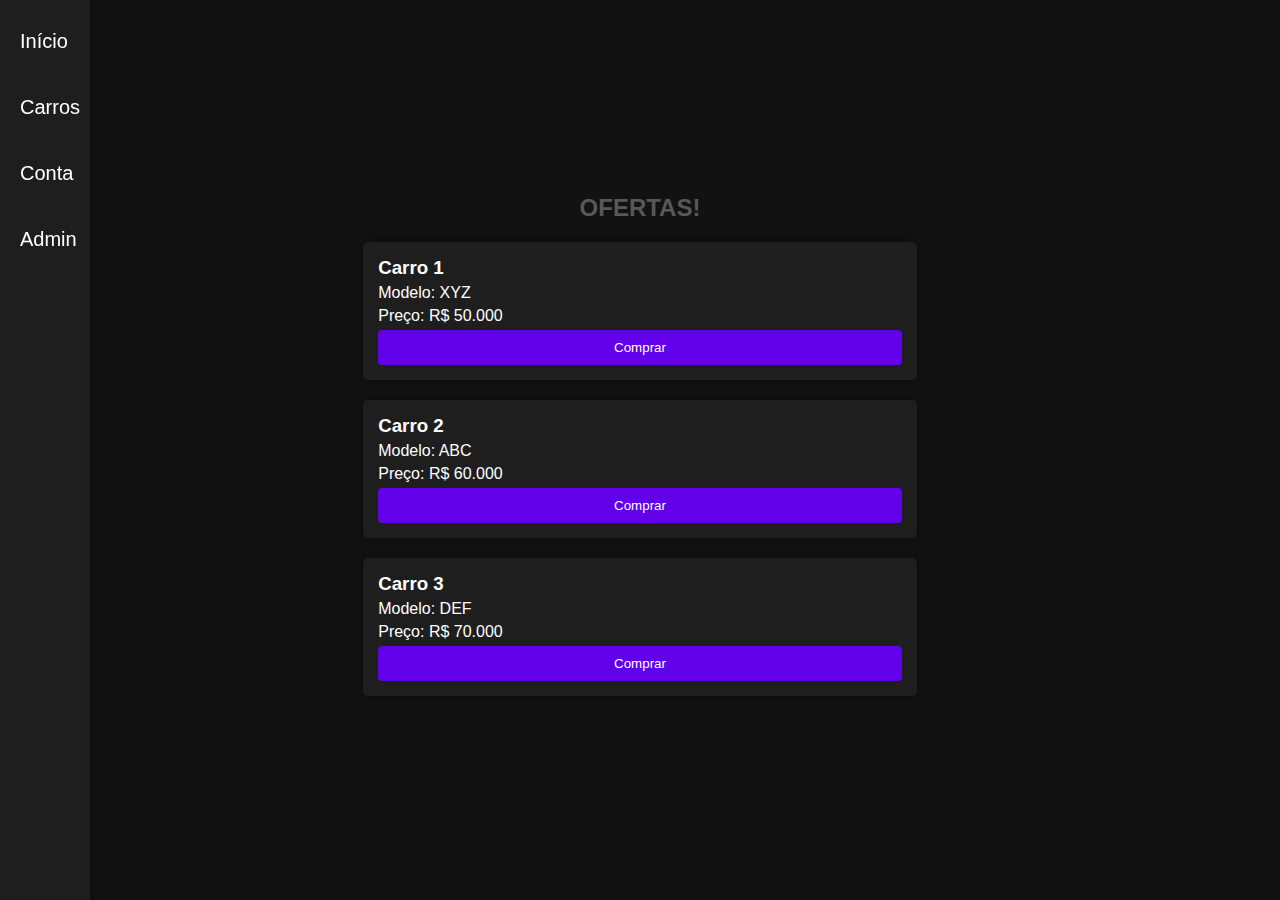
<file: index.html>
<!DOCTYPE html>
<html lang="pt-BR">
<head>
    <meta charset="UTF-8">
    <meta name="viewport" content="width=device-width, initial-scale=1.0">
    <title>Ofertas</title>
    <link rel="stylesheet" href="index.css">
</head>
<body>

    <div class="sidebar">
        <a href="index.html">Início</a>
        <br>
        <a href="carros.html">Carros</a>
        <br>
        <a href="config.html">Conta</a>
        <br>
        <a href="admin.html">Admin</a>
    </div>

    <div class="content">
        <div class="titulo">Ofertas!</div>
        <div class="car-card">
            <h3>Carro 1</h3>
            <p>Modelo: XYZ</p>
            <p>Preço: R$ 50.000</p>
            <button>Comprar</button>
        </div>
        <div class="car-card">
            <h3>Carro 2</h3>
            <p>Modelo: ABC</p>
            <p>Preço: R$ 60.000</p>
            <button>Comprar</button>
        </div>
        <div class="car-card">
            <h3>Carro 3</h3>
            <p>Modelo: DEF</p>
            <p>Preço: R$ 70.000</p>
            <button>Comprar</button>
        </div>
    </div>

</body>
</html>
</file>
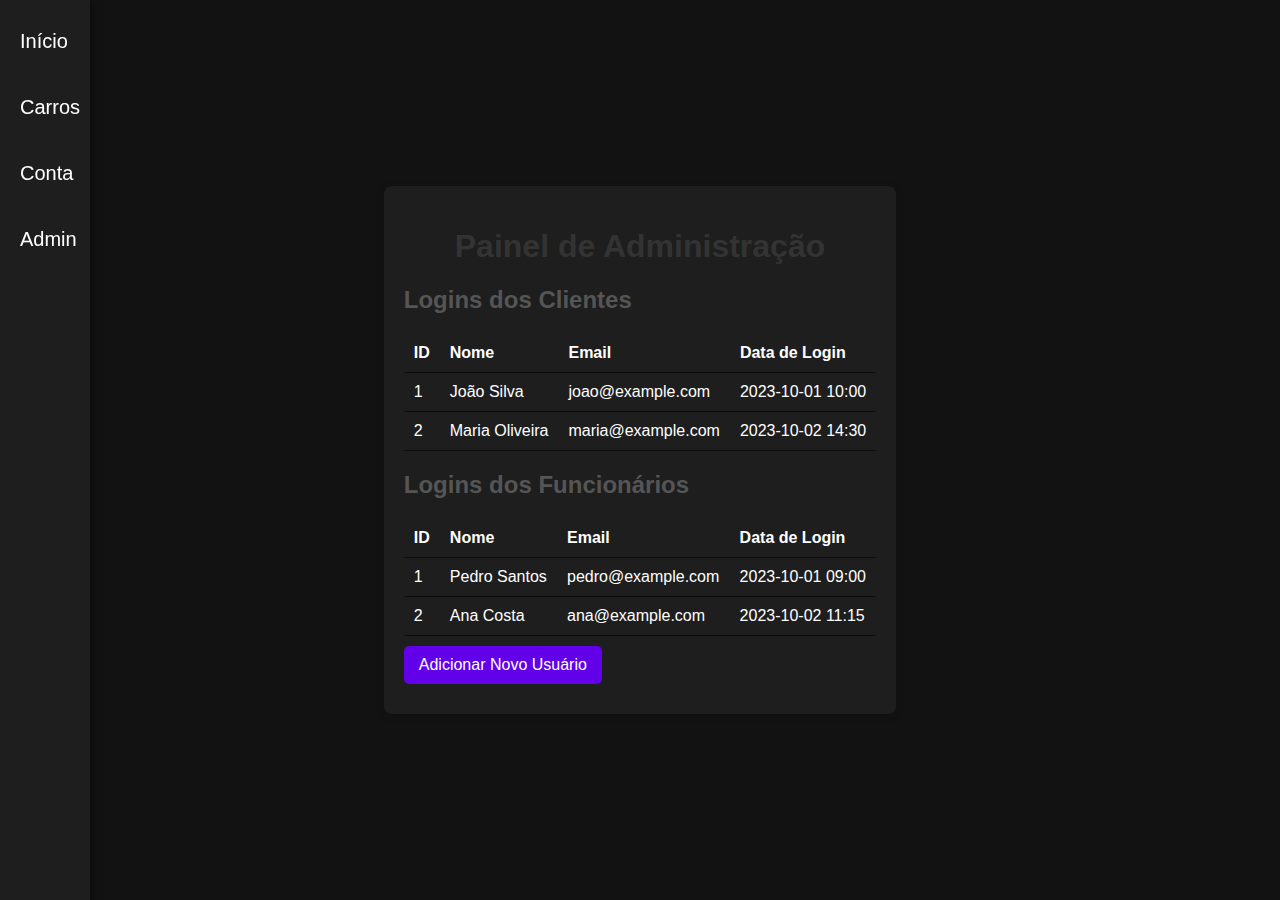
<file: admin.html>
<!DOCTYPE html>
<html lang="pt-BR">
<head>
    <meta charset="UTF-8">
    <meta name="viewport" content="width=device-width, initial-scale=1.0">
    <title>Painel de Administração</title>
    <link rel="stylesheet" href="admin.css">
</head>
<body>
    <div id="modal" class="modal">
        <div class="modal-content">
            <span class="close-button">&times;</span>
            <h2>Adicionar Novo Usuário</h2>
            <form>
                <label for="username">Nome de Usuário:</label>
                <input type="text" id="username" name="username" required>
                
                <label for="email">Email:</label>
                <input type="email" id="email" name="email" required>
                
                <button type="submit">Adicionar</button>
            </form>
        </div>
    </div>

    <div class="sidebar">
        <a href="index.html">Início</a>
        <br>
        <a href="carros.html">Carros</a>
        <br>
        <a href="config.html">Conta</a>
        <br>
        <a href="admin.html">Admin</a>
    </div>

    <div class="container">
        <h1>Painel de Administração</h1>
        
        <h2>Logins dos Clientes</h2>
        <table>
            <thead>
                <tr>
                    <th>ID</th>
                    <th>Nome</th>
                    <th>Email</th>
                    <th>Data de Login</th>
                </tr>
            </thead>
            <tbody>
                <tr>
                    <td>1</td>
                    <td>João Silva</td>
                    <td>joao@example.com</td>
                    <td>2023-10-01 10:00</td>
                </tr>
                <tr>
                    <td>2</td>
                    <td>Maria Oliveira</td>
                    <td>maria@example.com</td>
                    <td>2023-10-02 14:30</td>
                </tr>
            </tbody>
        </table>

        <h2>Logins dos Funcionários</h2>
        <table>
            <thead>
                <tr>
                    <th>ID</th>
                    <th>Nome</th>
                    <th>Email</th>
                    <th>Data de Login</th>
                </tr>
            </thead>
            <tbody>
                <tr>
                    <td>1</td>
                    <td>Pedro Santos</td>
                    <td>pedro@example.com</td>
                    <td>2023-10-01 09:00</td>
                </tr>
                <tr>
                    <td>2</td>
                    <td>Ana Costa</td>
                    <td>ana@example.com</td>
                    <td>2023-10-02 11:15</td>
                </tr>
            </tbody>
        </table>

        <a id="openModal" class="btn">Adicionar Novo Usuário</a>
        <script>
            const modal = document.getElementById("modal");
            const openModalButton = document.getElementById("openModal");
            const closeButton = document.querySelector(".close-button");

            openModalButton.addEventListener("click", () => {
                modal.style.display = "block";
            });

            closeButton.addEventListener("click", () => {
                modal.style.display = "none";
            });
            
            window.addEventListener("click", (event) => {
                if (event.target === modal) {
                    modal.style.display = "none";
                }
            });
        </script>
    </div>

</body>
</html>
</file>
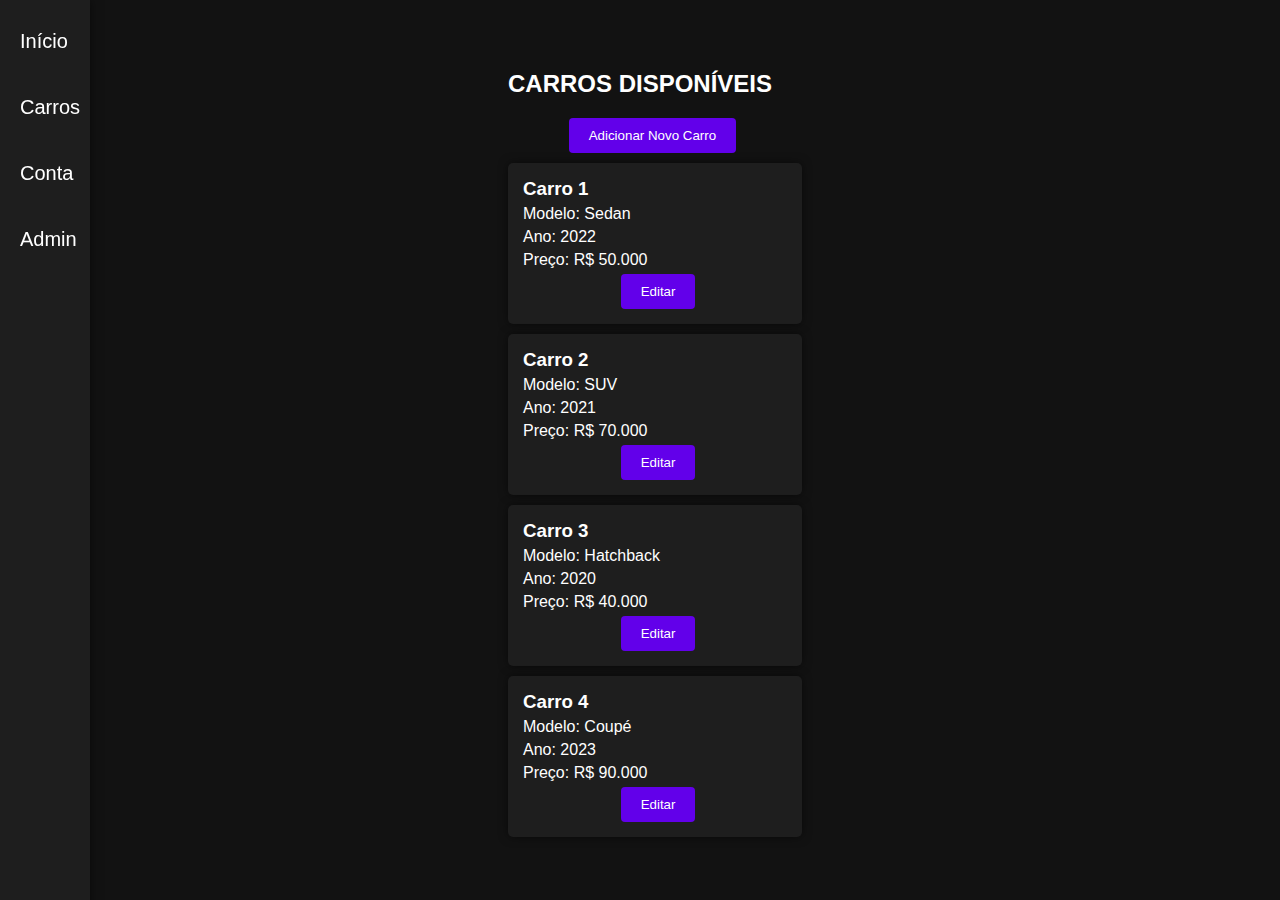
<file: carros.html>
<!DOCTYPE html>
<html lang="pt-BR">
<head>
    <meta charset="UTF-8">
    <meta name="viewport" content="width=device-width, initial-scale=1.0">
    <title>Carros Disponíveis</title>
    <link rel="stylesheet" href="carros.css">
</head>
<body>
    <div class="sidebar">
        <a href="index.html">Início</a>
        <br>
        <a href="carros.html">Carros</a>
        <br>
        <a href="config.html">Conta</a>
        <br>
        <a href="admin.html">Admin</a>
    </div>

    <div class="content">
        <h1 class="titulo">Carros Disponíveis</h1>
        <button id="openCarModal" class="add-car-button">Adicionar Novo Carro</button>
        <div class="car-container">
            <div class="car-card">
                <h3>Carro 1</h3>
                <p>Modelo: Sedan</p>
                <p>Ano: 2022</p>
                <p>Preço: R$ 50.000</p>
                <button class="edit-car-button" onclick="openEditModal('Carro 1', 'Sedan', 2022, 'R$ 50.000')">Editar</button>
            </div>
            <div class="car-card">
                <h3>Carro 2</h3>
                <p>Modelo: SUV</p>
                <p>Ano: 2021</p>
                <p>Preço: R$ 70.000</p>
                <button class="edit-car-button" onclick="openEditModal('Carro 2', 'SUV', 2021, 'R$ 70.000')">Editar</button>
            </div>
            <div class="car-card">
                <h3>Carro 3</h3>
                <p>Modelo: Hatchback</p>
                <p>Ano: 2020</p>
                <p>Preço: R$ 40.000</p>
                <button class="edit-car-button" onclick="openEditModal('Carro 3', 'Hatchback', 2020, 'R$ 40.000')">Editar</button>
            </div>
            <div class="car-card">
                <h3>Carro 4</h3>
                <p>Modelo: Coupé</p>
                <p>Ano: 2023</p>
                <p>Preço: R$ 90.000</p>
                <button class="edit-car-button" onclick="openEditModal('Carro 4', 'Coupé', 2023, 'R$ 90.000')">Editar</button>
            </div>
        </div>
    </div>

    <div id="carModal" class="modal">
        <div class="modal-content">
            <span class="close-button" onclick="closeCarModal()">&times;</span>
            <h2>Adicionar Novo Carro</h2>
            <form>
                <label for="carModel">Modelo:</label>
                <input type="text" id="carModel" name="carModel" required>
                <br>
                <label for="carYear">Ano:</label>
                <br>
                <input type="number" id="carYear" name="carYear" required>
                <br>
                <label for="carPrice">Preço:</label>
                <br>
                <input type="text" id="carPrice" name="carPrice" required>
                
                <button type="submit">Adicionar</button>
            </form>
        </div>
    </div>

    <div id="editCarModal" class="modal">
        <div class="modal-content">
            <span class="close-button" onclick="closeEditCarModal()">&times;</span>
            <h2>Editar Carro</h2>
            <form id="editCarForm">
                <label for="editCarModel">Modelo:</label>
                <input type="text" id="editCarModel" name="editCarModel" required>
                <br>
                <label for="editCarYear">Ano:</label>
                <br>
                <input type="number" id="editCarYear" name="editCarYear" required>
                <br>
                <label for="editCarPrice">Preço:</label>
                <br>
                <input type="text" id="editCarPrice" name="editCarPrice" required>
                
                <button type="submit">Salvar Alterações</button>
            </form>
        </div>
    </div>

    <script>
        function openEditModal(carName, carModel, carYear, carPrice) {
            document.getElementById('editCarModel').value = carModel;
            document.getElementById('editCarYear').value = carYear;
            document.getElementById('editCarPrice').value = carPrice;
            document.getElementById('editCarModal').style.display = 'block';
        }
        
        function closeEditCarModal() {
            document.getElementById('editCarModal').style.display = 'none';
        }
        
        document.getElementById('openCarModal').onclick = function() {
            document.getElementById('carModal').style.display = 'block';
        }
        
        function closeCarModal() {
            document.getElementById('carModal').style.display = 'none';
        }
        
        document.querySelector('.close-button').onclick = function() {
            closeCarModal();
        }
        
        window.onclick = function(event) {
            if (event.target == document.getElementById('carModal')) {
                closeCarModal();
            }
            if (event.target == document.getElementById('editCarModal')) {
                closeEditCarModal();
            }
        }
    </script>
</body>
</html>
</file>
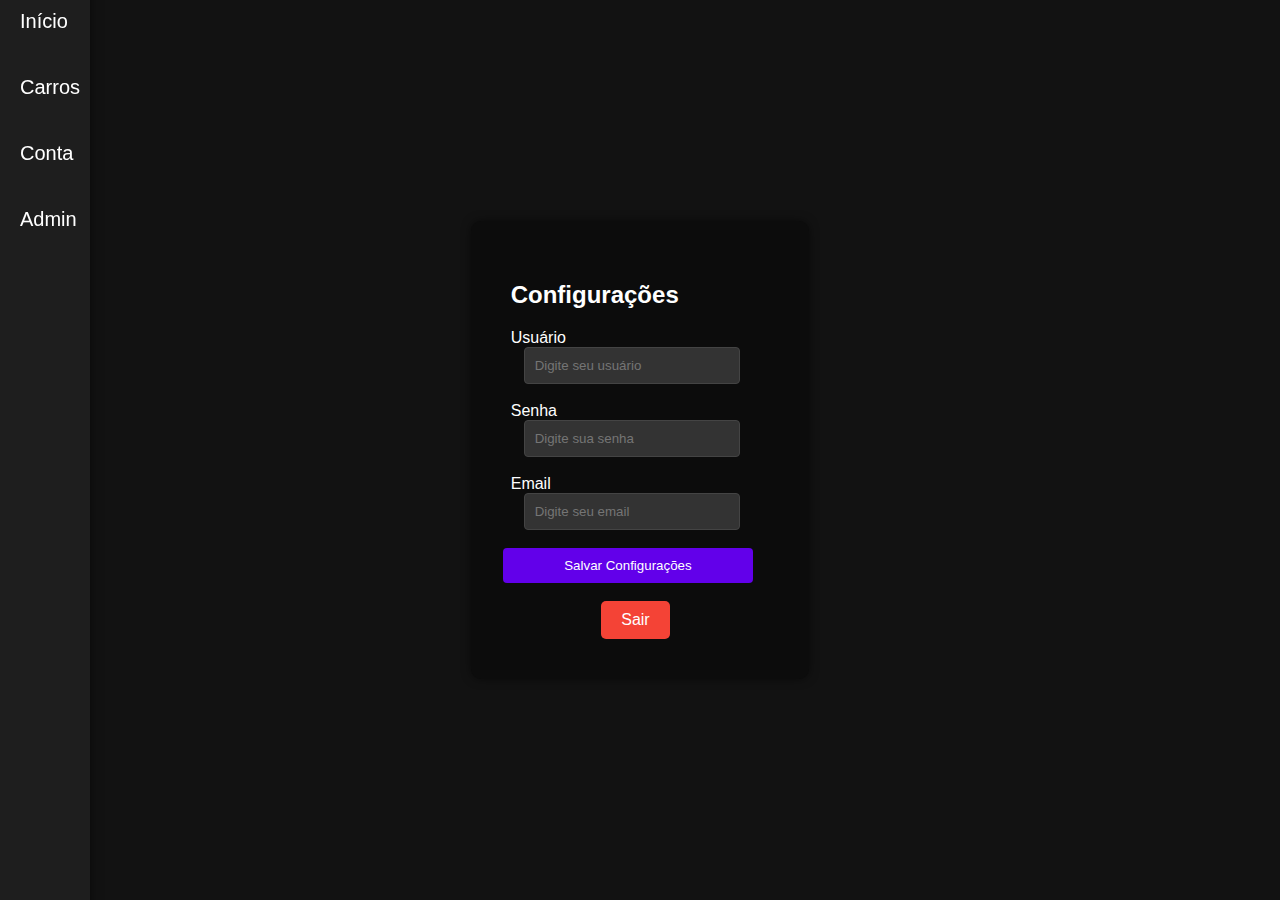
<file: config.html>
<!DOCTYPE html>
<html lang="pt-BR">
<head>
    <meta charset="UTF-8">
    <meta name="viewport" content="width=device-width, initial-scale=1.0">
    <title>Configurações da Conta</title>
    <link rel="stylesheet" href="config.css">
</head>
<body>
    <div class="sidebar">
        <a href="index.html">Início</a>
        <br>
        <a href="carros.html">Carros</a>
        <br>
        <a href="config.html">Conta</a>
        <br>
        <a href="admin.html">Admin</a>
    </div>
    <div class="settings-container">
        <form class="settings-form" onsubmit="return handleSubmit(event)">
            <h2>Configurações</h2>
            <label for="username">Usuário</label>
            <input placeholder="Digite seu usuário" type="text" id="username" name="username" required>
            <br><br>
            <label for="password">Senha</label>
            <input placeholder="Digite sua senha" type="password" id="password" name="password" required>
            <br><br>
            <label for="email">Email</label>
            <input placeholder="Digite seu email" type="email" id="email" name="email" required>
            <br><br>
            <button type="submit">Salvar Configurações</button>
            <br><br>
            <a class="sair" href="login.html">Sair</a>
        </form>
        <div id="feedback" class="feedback"></div>
    </div>

    <script>
        function handleSubmit(event) {
            event.preventDefault();
            document.getElementById('feedback').innerText = 'Configurações salvas com sucesso!';
            document.getElementById('feedback').style.color = 'green';
        }
    </script>
</body>
</html>
</file>
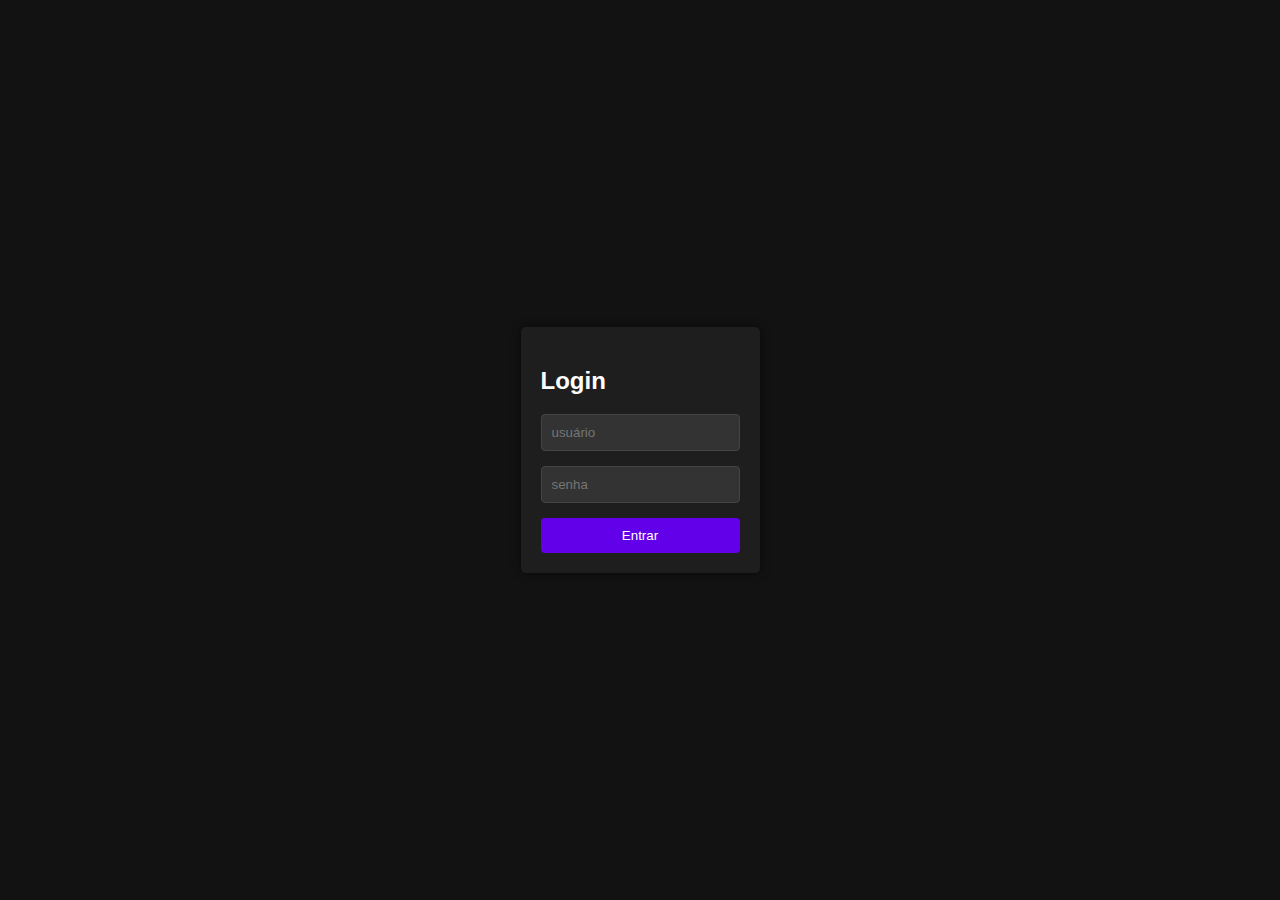
<file: login.html>
<!DOCTYPE html>
<html lang="pt-BR">
<head>
    <meta charset="UTF-8">
    <meta name="viewport" content="width=device-width, initial-scale=1.0">
    <title>Login</title>
    <link rel="stylesheet" href="login.css">
</head>
<body>
    <div class="login-container">
        <form class="login-form" onsubmit="return redirectToIndex(event)">
            <h2>Login</h2>
            <div class="form-group">
                <input placeholder="usuário" type="text" id="username" name="username" required>
            </div>
            <div class="form-group">
                <input placeholder="senha" type="password" id="password" name="password" required>
            </div>
            <button type="submit">Entrar</button>
        </form>
    </div>

    <script>
        function redirectToIndex(event) {
            event.preventDefault(); // Impede o envio do formulário
            window.location.href = 'index.html'; // Redireciona para index.html
        }
    </script>
</body>
</html>
</file>
<file: index.css>
body {
    font-family: Arial, sans-serif;
    background-color: #121212;
    color: #ffffff;
    display: flex;
    margin: 0;
    height: 100vh;
}

.sidebar {
    background-color: #1e1e1e;
    width: 10%;
    max-width: 50px;
    height: 100vh;
    padding: 20px;
    box-shadow: 0 0 10px rgba(0, 0, 0, 0.5);
    position: fixed;
    left: 0;
    font-size: 20px;
    font-family: 'Franklin Gothic Medium', 'Arial Narrow', Arial, sans-serif;
}

.sidebar h2 {
    margin-top: 0;
}

.sidebar a {
    color: #ffffff;
    text-decoration: none;
    display: block;
    margin: 10px 0;
}

.sidebar a:hover {
    color: #73559b;
}

.content {
    display: flex;
    flex-direction: column;
    margin: auto;
    align-items: center;
}

.car-card {
    background-color: #1e1e1e;
    border-radius: 5px;
    padding: 15px;
    margin: 10px;
    width: 300%;
    box-shadow: 0 0 10px rgba(0, 0, 0, 0.5);
}

.car-card h3 {
    margin: 0;
}

.car-card p {
    margin: 5px 0;
}

button {
    padding: 10px;
    background-color: #6200ea;
    color: white;
    border: none;
    border-radius: 4px;
    cursor: pointer;
    width: 100%;
}

button:hover {
    background-color: #3700b3;
}

.titulo {
    font-size: 1.5em;
    color: #585858;
    margin-bottom: 10px;
    text-align: center;
    font-weight: bold;
    text-transform: uppercase;
}
</file>
<file: admin.css>
body {
    font-family: Arial, sans-serif;
    background-color: #121212;
    color: #ffffff;
    display: flex;
    margin: 0;
    height: 100vh;
}

.container {
    max-width: 800px;
    margin: auto;
    background: #1e1e1e;
    padding: 20px;
    border-radius: 8px;
    box-shadow: 0 2px 10px rgba(0, 0, 0, 0.1);
}

h1 {
    text-align: center;
    color: #333;
}

h2 {
    color: #555;
    margin-top: 20px;
}

table {
    width: 100%;
    border-collapse: collapse;
    margin-top: 10px;
}

th, td {
    padding: 10px;
    text-align: left;
    border-bottom: 1px solid #0c0c0c;
}

th {
    background-color: #1e1e1e;
}

.btn {
    cursor: pointer;
    display: inline-block;
    padding: 10px 15px;
    margin: 10px 0;
    background-color: #6200ea;
    color: white;
    text-decoration: none;
    border-radius: 5px;
    transition: background-color 0.3s ease;
}

.btn:hover {
    background-color: #3700b3;
}

.sidebar {
    background-color: #1e1e1e;
    width: 10%;
    max-width: 50px;
    height: 100vh;
    padding: 20px;
    box-shadow: 0 0 10px rgba(0, 0, 0, 0.5);
    position: fixed;
    left: 0;
    font-size: 20px;
    font-family: 'Franklin Gothic Medium', 'Arial Narrow', Arial, sans-serif;
}

.sidebar h2 {
    margin-top: 0;
}

.sidebar a {
    color: #ffffff;
    text-decoration: none;
    display: block;
    margin: 10px 0;
}

.sidebar a:hover {
    color: #73559b;
}

.add-user-button {
    padding: 10px 20px;
    background-color: #6200ea;
    color: white;
    border: none;
    border-radius: 4px;
    cursor: pointer;
}

.add-user-button:hover {
    background-color: #3700b3;
}

.modal {
    display: none;
    position: fixed;
    z-index: 1;
    left: 0;
    top: 0;
    width: 100%;
    height: 100%;
    overflow: auto;
    background-color: rgba(0, 0, 0, 0.8);
}

.modal-content {
    background-color: #1e1e1e;
    margin: 15% auto;
    padding: 20px;
    border: 1px solid #888;
    width: 300px;
    border-radius: 5px;
    box-shadow: 0 0 10px rgba(0, 0, 0, 0.5);
}

.close-button {
    color: #aaa;
    float: right;
    font-size: 28px;
    font-weight: bold;
}

.close-button:hover,
.close-button:focus {
    color: white;
    text-decoration: none;
    cursor: pointer;
}

form {
    display: flex;
    flex-direction: column;
}

label {
    margin: 10px 0 5px;
}

input {
    padding: 10px;
    border: none;
    border-radius: 4px;
    margin-bottom: 10px;
}

button[type="submit"] {
    padding: 10px;
    background-color: #6200ea;
    color: white;
    border: none;
    border-radius: 4px;
    cursor: pointer;
}

button[type="submit"]:hover {
    background-color: #3700b3;
}

@media (max-width: 600px) {
    .container {
        margin: auto;
        margin-left: 23%;
        max-width: 66%;
        display: flex;
        flex-direction: column;
        overflow: scroll;
    }
    .btn {
        padding: 10px;
        background-color: #6200ea;
        color: white;
        border: none;
        border-radius: 4px;
        cursor: pointer;
        margin-left: 20%;
        text-align: center;
    }
}
</file>
<file: carros.css>
body {
    font-family: Arial, sans-serif;
    background-color: #121212;
    color: #ffffff;
    display: flex;
    margin: 0;
    height: 100vh;
}

.sidebar {
    background-color: #1e1e1e;
    width: 10%;
    max-width: 50px;
    height: 100vh;
    padding: 20px;
    box-shadow: 0 0 10px rgba(0, 0, 0, 0.5);
    position: fixed;
    left: 0;
    font-size: 20px;
    font-family: 'Franklin Gothic Medium', 'Arial Narrow', Arial, sans-serif;
}

.sidebar h2 {
    margin-top: 0;
}

.sidebar a {
    color: #ffffff;
    text-decoration: none;
    display: block;
    margin: 10px 0;
}

.sidebar a:hover {
    color: #73559b;
}

.content {
    margin: auto;
    display: flex;
    flex-direction: column;
}

.titulo {
    font-size: 1.5em;
    color: #ffffff;
    margin-bottom: 20px;
    text-align: center;
    font-weight: bold;
    text-transform: uppercase;
}

.car-card {
    background-color: #1e1e1e;
    border-radius: 5px;
    padding: 15px;
    margin: 10px 0;
    width: 100%;
    box-shadow: 0 0 10px rgba(0, 0, 0, 0.5);
}

.car-card h3 {
    margin: 0;
}

.car-card p {
    margin: 5px 0;
}

.add-car-button {
    padding: 10px 20px;
    background-color: #6200ea;
    color: white;
    border: none;
    border-radius: 4px;
    cursor: pointer;
    margin: auto;
    margin-left: 23%;
}

.add-car-button:hover {
    background-color: #3700b3;
}

.edit-car-button {
    padding: 10px 20px;
    background-color: #6200ea;
    color: white;
    border: none;
    border-radius: 4px;
    cursor: pointer;
    margin: auto;
    margin-left: 37%;
}

.edit-car-button:hover {
    background-color: #3700b3;
}

.modal {
    display: none;
    position: fixed;
    z-index: 1;
    left: 0;
    top: 0;
    width: 100%;
    height: 100%;
    overflow: auto;
    background-color: rgba(0, 0, 0, 0.8);
}

.modal-content {
    background-color: #1e1e1e;
    margin: 15% auto;
    padding: 20px;
    border: 1px solid #888;
    width: 300px;
    border-radius: 5px;
    box-shadow: 0 0 10px rgba(0, 0, 0, 0.5);
}

.close-button {
    color: #aaa;
    float: right;
    font-size: 28px;
    font-weight: bold;
}

.close-button:hover,
.close-button:focus {
    color: white;
    text-decoration: none;
    cursor: pointer;
}

.modal h2 {
    color: #ffffff;
}

.modal label {
    color: #ffffff;
}

.modal input {
    width: 75%;
    padding: 10px;
    margin: 10px 0;
    border: none;
    border-radius: 4px;
}

.modal button[type="submit"] {
    background-color: #6200ea;
    color: white;
    border: none;
    padding: 10px;
    border-radius: 4px;
    cursor: pointer;
}

.modal button[type="submit"]:hover {
    background-color: #3700b3;
}

::-webkit-scrollbar {
    width: 12px;
}

::-webkit-scrollbar-track {
    background: #1e1e1e;
    border-radius: 10px;
}

::-webkit-scrollbar-thumb {
    background: #6200ea;
    border-radius: 10px;
}

::-webkit-scrollbar-thumb:hover {
    background: #3700b3;
}

@media (max-width: 600px) {
    .content {
        margin: auto;
        margin-left: 21%;
        display: flex;
        flex-direction: column;
    }
}
</file>
<file: config.css>
body {
    font-family: Arial, sans-serif;
    background-color: #121212;
    color: #ffffff;
    display: flex;
    justify-content: center;
    align-items: center;
    height: 100vh;
    margin: 0;
}

.login-container {
    display: flex;
    padding: 20px;
    border-radius: 5px;
}

.login-form {
    display: flex;
    flex-direction: column;
}

.form-group {
    margin-bottom: 15px;
}

label {
    margin-bottom: 5px;
}

input {
    padding: 10px;
    border: 1px solid #444;
    border-radius: 4px;
    background-color: #333;
    color: #ffffff;
    width: 75%;
    margin-left: 5%;
}

button {
    margin-left: -3%;
    padding: 10px;
    width: 100%;
    background-color: #6200ea;
    color: white;
    border: none;
    border-radius: 4px;
    cursor: pointer;
    max-width: 250px;
}

.sair {
    margin-left: 35%;
    display: inline-block;
    padding: 10px 20px;
    background-color: #f44336;
    color: white;
    text-align: center;
    text-decoration: none;
    border-radius: 5px;
    transition: background-color 0.3s;
}

.sair:hover {
    background-color: #d32f2f;
}

button:hover {
    background-color: #3700b3;
}

.sidebar {
    background-color: #1e1e1e;
    width: 10%;
    max-width: 50px;
    height: 100vh;
    padding: 20px;
    box-shadow: 0 0 10px rgba(0, 0, 0, 0.5);
    position: fixed;
    left: 0;
    font-size: 20px;
    font-family: 'Franklin Gothic Medium', 'Arial Narrow', Arial, sans-serif;
}

.sidebar h2 {
    margin-top: 0;
}

.sidebar a {
    color: #ffffff;
    text-decoration: none;
    display: block;
    margin: 10px 0;
}

.sidebar a:hover {
    color: #73559b;
}

.settings-container{
    border-radius: 10px;
    padding: 40px;
    background-color: #0c0c0c;
    box-shadow: 0 0 10px rgba(0, 0, 0, 0.5);
    margin: auto;
}

@media (max-width: 600px) {
    .sidebar {
        overflow: hidden;
        background-color: #1e1e1e;
        width: 10%;
        max-width: 50px;
        height: 100vh;
        padding: 20px;
        box-shadow: 0 0 10px rgba(0, 0, 0, 0.5);
        position: fixed;
        left: 0;
        font-size: 20px;
        font-family: 'Franklin Gothic Medium', 'Arial Narrow', Arial, sans-serif;
    }
}
</file>
<file: login.css>
body {
    font-family: Arial, sans-serif;
    background-color: #121212;
    color: #ffffff;
    display: flex;
    justify-content: center;
    align-items: center;
    height: 100vh;
    margin: 0;
}

.login-container {
    background-color: #1e1e1e;
    padding: 20px;
    border-radius: 5px;
    box-shadow: 0 0 10px rgba(0, 0, 0, 0.5);
}

.login-form {
    display: flex;
    flex-direction: column;
}

.form-group {
    margin-bottom: 15px;
}

label {
    margin-bottom: 5px;
}

input {
    padding: 10px;
    border: 1px solid #444;
    border-radius: 4px;
    background-color: #333;
    color: #ffffff;
}

button {
    padding: 10px;
    background-color: #6200ea;
    color: white;
    border: none;
    border-radius: 4px;
    cursor: pointer;
}

button:hover {
    background-color: #3700b3;
}
</file>
